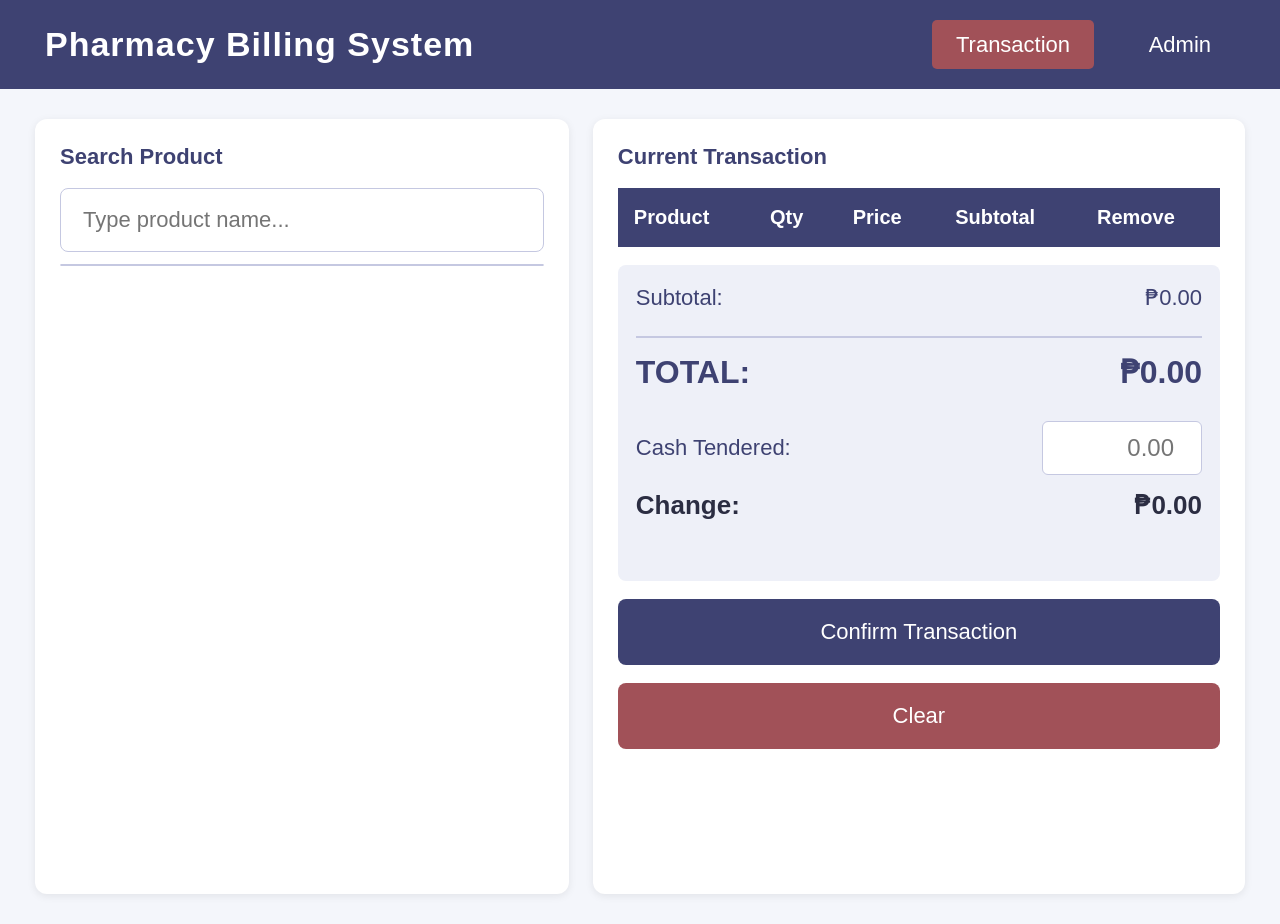
<file: index.html>
<!DOCTYPE html>
<html lang="en">

<head>
    <meta charset="UTF-8">
    <meta name="viewport" content="width=device-width, initial-scale=1.0">
    <title>Pharmacy Billing System</title>
    <link rel="stylesheet" href="style.css">
</head>

<body>

    <!-- NAVBAR -->
    <nav class="navbar">
        <div class="nav-brand">
            Pharmacy Billing System
        </div>
        <div class="nav-links">
            <a href="#" id="navBilling" class="active">Transaction</a>
            <a href="admin.html">Admin</a>
        </div>
    </nav>

    <!-- BILLING VIEW -->
    <div id="billingView" class="main-container">

        <!-- LEFT PANEL -->
        <div class="left-panel">
            <h2>Search Product</h2>
            <input type="text" id="searchInput" placeholder="Type product name..." onkeyup="searchMedicine()">
            <div id="searchResults" class="search-results"></div>

            <!-- RECEIPT PREVIEW -->
            <div id="receiptPreview"
                style="display:none; margin-top: 30px; padding: 25px; border: 1px dashed #c5c8e1; font-family: 'Courier New', Courier, monospace; background: #ffffff; color: #000; box-shadow: 0 2px 10px rgba(0,0,0,0.05);">
                <div id="printableReceipt">
                    <div style="text-align: center; font-weight: bold; font-size: 16px;">ACKNOWLEDGEMENT RECEIPT</div>
                    <div style="font-size: 14px; margin-top: 10px;">No. <span id="receiptNo"></span> <span
                            id="receiptDateTime" style="float: right;"></span></div>
                    <div style="font-size: 14px;">Clrk: Admin</div>
                    <div style="border-top: 1px dashed #000; margin: 10px 0;"></div>
                    <div style="display: flex; font-size: 14px; font-weight: bold;">
                        <span style="flex: 1;">QTY</span>
                        <span style="flex: 3;">DESCRIPTION(S)</span>
                        <span style="flex: 1; text-align: right;">UNIT PRICE</span>
                    </div>
                    <div style="border-top: 1px dashed #000; margin: 10px 0;"></div>

                    <div id="receiptItems" style="font-size: 14px;"></div>

                    <div style="text-align: center; font-size: 14px;">—-------------<span id="receiptTotalItems"></span>
                        item(s)--------------</div>

                    <div style="font-size: 14px; margin-top: 15px;">
                        <div>SUBTOTAL:<span id="rSubtotal" style="float: right;"></span></div>
                        <div>TOTAL:<span id="rTotal" style="float: right;"></span></div>
                        <div style="margin-top: 10px;">Tendered:</div>
                        <div>CASH <span id="rCash" style="float: right;"></span></div>
                        <div>Change: <span id="rChange" style="float: right;"></span></div>
                    </div>
                    <div style="border-top: 1px dashed #000; margin: 10px 0;"></div>
                </div>
                <div class="no-print" style="margin-top: 20px; display: flex; gap: 10px;">
                    <button class="btn-confirm" onclick="printReceipt()">Print</button>
                    <button class="btn-clear" onclick="closeReceipt()">Close</button>
                </div>
            </div>
        </div>

        <!-- RIGHT PANEL -->
        <div class="right-panel">
            <h2>Current Transaction</h2>
            <table class="cart-table">
                <thead>
                    <tr>
                        <th>Product</th>
                        <th>Qty</th>
                        <th>Price</th>
                        <th>Subtotal</th>
                        <th>Remove</th>
                    </tr>
                </thead>
                <tbody id="cartItems"></tbody>
            </table>

            <div class="checkout-section">
                <div class="checkout-row">
                    <span>Subtotal:</span>
                    <span id="subTotalAmount">&#8369;0.00</span>
                </div>
                <div class="checkout-row total-row">
                    <span>TOTAL:</span>
                    <span id="totalAmount">&#8369;0.00</span>
                </div>

                <div class="checkout-row mt-10">
                    <span>Cash Tendered:</span>
                    <input type="number" id="cashTendered" class="cash-input" placeholder="0.00" min="0"
                        onkeyup="calculateChange()" onchange="calculateChange()">
                </div>
                <div class="checkout-row change-row">
                    <span>Change:</span>
                    <span id="changeAmount">&#8369;0.00</span>
                </div>
                <div id="checkoutError" class="error-msg" style="text-align: right; margin-top: 5px;"></div>
            </div>

            <button class="btn-confirm" onclick="confirmTransaction()">
                Confirm Transaction
            </button>
            <button class="btn-clear" onclick="clearCart()">
                Clear
            </button>
        </div>

    </div>

    <script src="main.js"></script>
</body>

</html>
</file>
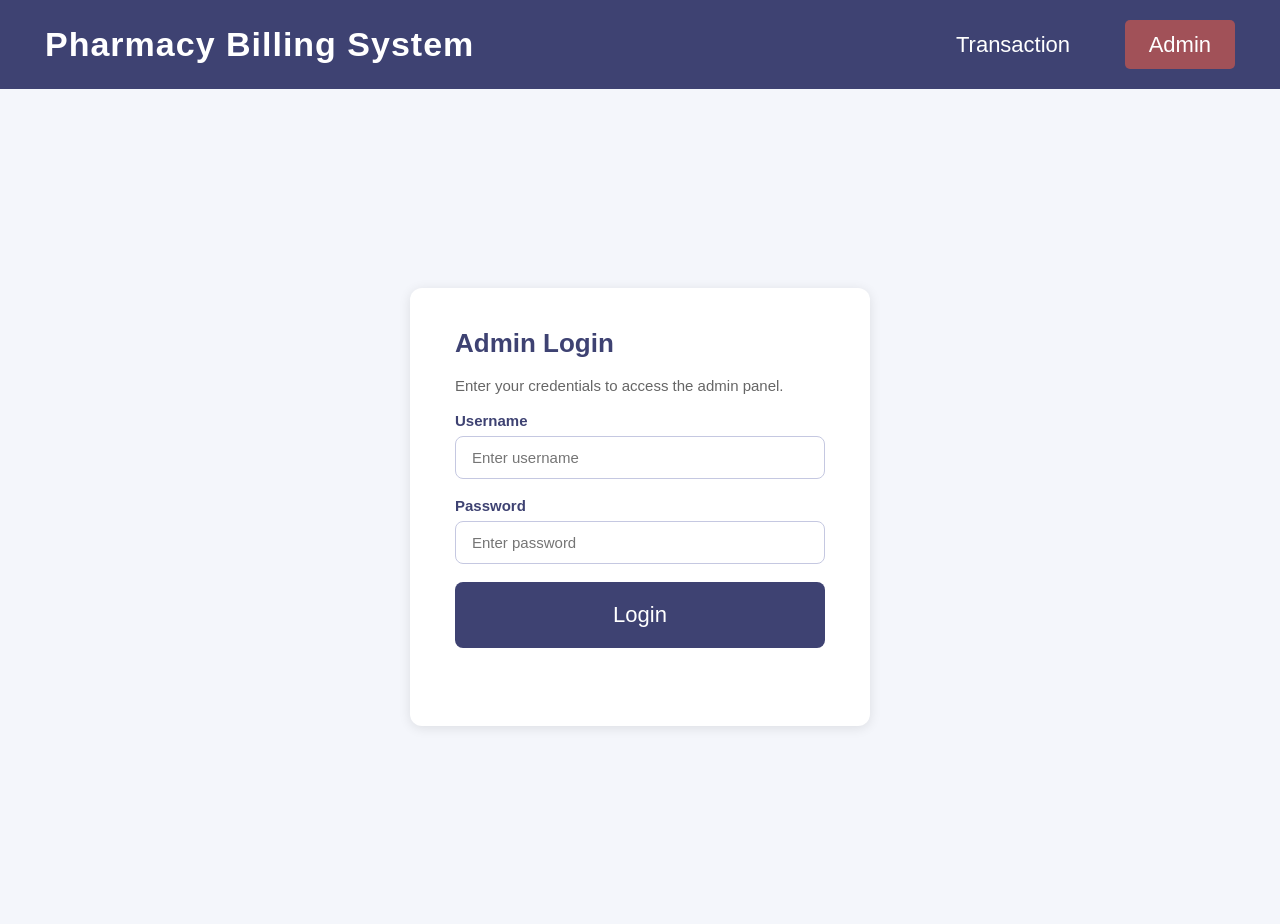
<file: admin.html>
<!DOCTYPE html>
<html lang="en">

<head>
    <meta charset="UTF-8">
    <meta name="viewport" content="width=device-width, initial-scale=1.0">
    <title>Admin | Pharmacy Billing System</title>
    <link rel="stylesheet" href="style.css">
</head>

<body>

    <nav class="navbar">
        <div class="nav-brand">
            Pharmacy Billing System
        </div>
        <div class="nav-links">
            <a href="index.html">Transaction</a>
            <a href="admin.html" class="active">Admin</a>
            <a href="api/auth.php?action=logout" id="navLogout" class="btn-logout" style="display:none;">Logout</a>
        </div>
    </nav>

    <!-- LOGIN SECTION -->
    <div id="adminLoginSection" style="display:none;">
        <div class="login-container">
            <div class="login-card">
                <h2>Admin Login</h2>
                <p>Enter your credentials to access the admin panel.</p>

                <div class="form-group">
                    <label for="username">Username</label>
                    <input type="text" id="username" placeholder="Enter username"
                        onkeydown="if(event.key==='Enter') handleLogin()">
                </div>

                <div class="form-group">
                    <label for="password">Password</label>
                    <input type="password" id="password" placeholder="Enter password"
                        onkeydown="if(event.key==='Enter') handleLogin()">
                </div>

                <button class="btn-confirm" onclick="handleLogin()">Login</button>
                <div id="loginError" class="error-msg"></div>
            </div>
        </div>
    </div>

    <!-- ADMIN PANEL SECTION -->
    <div id="adminPanelSection" style="display:none;">
        <div class="admin-wrapper">

            <div class="admin-tabs">
                <button class="admin-tab-btn active" id="tabInventory" onclick="showAdminTab('inventory')">Inventory Management</button>
                <button class="admin-tab-btn" id="tabTransactions" onclick="showAdminTab('transactions')">Transaction History & Report</button>
            </div>

            <!-- INVENTORY VIEW -->
            <div id="adminInventoryView" class="admin-main-row">

                <!-- LEFT COLUMN -->
                <div class="admin-left-col">

                    <!-- ADD PRODUCT FORM -->
                    <div class="admin-form-panel">
                        <h2>Add Product</h2>

                        <div class="form-group">
                            <label for="medicineName">Product Name</label>
                            <input type="text" id="medicineName" placeholder="e.g. Cotton Balls, Biogesic, Alcohol">
                        </div>

                        <div class="form-group">
                            <label for="medicinePrice">Price (&#8369;)</label>
                            <input type="number" id="medicinePrice" placeholder="e.g. 8.50" min="0" step="0.01">
                        </div>

                        <div class="form-group">
                            <label for="medicineExp">Expiration Date (Optional)</label>
                            <input type="date" id="medicineExp">
                        </div>

                        <button class="btn-confirm" onclick="addMedicine()">
                            Add Product
                        </button>

                        <div id="adminMsg" class="admin-msg"></div>
                    </div>

                    <!-- ACCORDION: CHANGE CREDENTIALS -->
                    <div class="accordion-panel">
                        <div class="accordion-header" onclick="toggleAccordion('credBody', this)">
                            <span>Change Credentials</span>
                            <span class="accordion-arrow">&#9660;</span>
                        </div>
                        <div class="accordion-body" id="credBody" style="display:none;">
                            <div class="form-group">
                                <label for="currentPassword">Current Password</label>
                                <input type="password" id="currentPassword" placeholder="Enter current password">
                            </div>
                            <div class="form-group">
                                <label for="newUsername">New Username</label>
                                <input type="text" id="newUsername" placeholder="Enter new username">
                            </div>
                            <div class="form-group">
                                <label for="newPassword">New Password</label>
                                <input type="password" id="newPassword" placeholder="At least 6 characters">
                            </div>
                            <div class="form-group">
                                <label for="confirmPassword">Confirm New Password</label>
                                <input type="password" id="confirmPassword" placeholder="Repeat new password">
                            </div>
                            <button class="btn-confirm" onclick="changeCredentials()">
                                Save Credentials
                            </button>
                            <div id="credMsg" class="admin-msg"></div>
                        </div>
                    </div>

                    <!-- ACCORDION: DANGER ZONE -->
                    <div class="accordion-panel danger-accordion">
                        <div class="accordion-header" onclick="toggleAccordion('dangerBody', this)">
                            <span>Delete Transaction History</span>
                            <span class="accordion-arrow">&#9660;</span>
                        </div>
                        <div class="accordion-body" id="dangerBody" style="display:none;">
                            <p class="danger-desc">Select a date range to permanently delete transactions. This cannot be undone.</p>
                            
                            <div class="form-group" style="margin-top: 10px;">
                                <label for="delStartDate">From Date:</label>
                                <input type="date" id="delStartDate">
                            </div>
                            <div class="form-group" style="margin-bottom: 10px;">
                                <label for="delEndDate">To Date:</label>
                                <input type="date" id="delEndDate">
                            </div>

                            <button class="btn-danger" onclick="confirmClearTransactions()">
                                Delete Transactions
                            </button>
                            <div id="clearMsg" class="admin-msg"></div>
                        </div>
                    </div>

                </div>

                <!-- RIGHT COLUMN: PRODUCT LIST -->
                <div class="admin-list-panel">
                    <h2>Product List</h2>
                    <input type="text" id="adminSearch" placeholder="Search product..." onkeyup="filterAdminList()">
                    <table class="cart-table">
                        <thead>
                            <tr>
                                <th>Product Name</th>
                                <th>Price</th>
                                <th>Expiration Date</th>
                                <th>Actions</th>
                            </tr>
                        </thead>
                        <tbody id="medicineList"></tbody>
                    </table>
                </div>

            </div>

            <!-- TRANSACTIONS VIEW -->
            <div id="adminTransactionsView" style="display:none;">
                <div class="transactions-panel">
                    <h2>Sales Report & Transaction History</h2>
                    
                    <div class="filter-row">
                        <div class="filter-group">
                            <label for="startDate">From:</label>
                            <input type="date" id="startDate">
                        </div>
                        <div class="filter-group">
                            <label for="endDate">To:</label>
                            <input type="date" id="endDate">
                        </div>
                        <button class="btn-filter" onclick="filterTransactions()">Filter Data</button>
                    </div>

                    <div class="report-summary">
                        <div class="summary-card">
                            <span class="summary-label">Total Transactions</span>
                            <span class="summary-value" id="reportTotalTransactions">0</span>
                        </div>
                        <div class="summary-card">
                            <span class="summary-label">Total Revenue</span>
                            <span class="summary-value" id="reportTotalRevenue">&#8369;0.00</span>
                        </div>
                    </div>

                    <table class="cart-table">
                        <thead>
                            <tr>
                                <th>Transaction ID</th>
                                <th>Date</th>
                                <th>Items Purchased</th>
                                <th>Subtotal</th>
                                <th>Total</th>
                                <th>Cash</th>
                                <th>Change</th>
                            </tr>
                        </thead>
                        <tbody id="transactionList"></tbody>
                    </table>
                </div>
            </div>

        </div>

        <!-- EDIT MODAL -->
        <div id="editModal" class="modal-overlay" style="display:none;">
            <div class="modal-card">
                <h3>Edit Product</h3>

                <input type="hidden" id="editId">

                <div class="form-group">
                    <label for="editName">Product Name</label>
                    <input type="text" id="editName" placeholder="Product name">
                </div>

                <div class="form-group">
                    <label for="editPrice">Price (&#8369;)</label>
                    <input type="number" id="editPrice" placeholder="Price" min="0" step="0.01">
                </div>

                <div class="form-group">
                    <label for="editExp">Expiration Date</label>
                    <input type="date" id="editExp">
                </div>

                <div class="modal-buttons">
                    <button class="btn-confirm" onclick="saveEdit()">Save</button>
                    <button class="btn-clear" onclick="closeModal()">Cancel</button>
                </div>
            </div>
        </div>

    </div>

    <script src="main.js"></script>
</body>

</html>
</file>
<file: style.css>
/* RESET */
* {
    margin: 0;
    padding: 0;
    box-sizing: border-box;
    font-family: Arial, sans-serif;
}

body {
    background-color: #F4F6FB;
    color: #2B2D42;
    font-size: 20px;
}

/* NAVBAR */
.navbar {
    background-color: #3E4272;
    padding: 25px 45px;
    display: flex;
    justify-content: space-between;
    align-items: center;
}

.nav-brand {
    color: #ffffff;
    font-size: 34px;
    font-weight: bold;
    letter-spacing: 1px;
    display: flex;
    align-items: center;
    gap: 15px;
}

.nav-logo {
    height: 40px;
    width: auto;
    border-radius: 5px;
}

.nav-links a {
    color: #ffffff;
    text-decoration: none;
    margin-left: 25px;
    font-size: 22px;
    padding: 12px 24px;
    border-radius: 5px;
    transition: background 0.2s;
}

.nav-links a:hover {
    background-color: #A15158;
}

.nav-links a.active {
    background-color: #A15158;
}

.btn-logout {
    background-color: #A15158;
    color: #ffffff;
    text-decoration: none;
    padding: 8px 18px;
    border-radius: 5px;
    font-size: 16px;
    margin-left: 20px;
    transition: background 0.2s;
}

.btn-logout:hover {
    background-color: #8a4048;
}

/* MAIN CONTAINER */
.main-container {
    display: flex;
    gap: 24px;
    padding: 30px 35px;
    min-height: calc(100vh - 65px);
}

/* LEFT PANEL */
.left-panel {
    background-color: #ffffff;
    border-radius: 12px;
    padding: 25px;
    width: 45%;
    box-shadow: 0 2px 8px rgba(0, 0, 0, 0.08);
}

.left-panel h2 {
    color: #3E4272;
    margin-bottom: 18px;
    font-size: 22px;
}

.left-panel input {
    width: 100%;
    padding: 18px 22px;
    border: 1px solid #c5c8e1;
    border-radius: 8px;
    font-size: 22px;
    outline: none;
    margin-bottom: 12px;
}

.left-panel input:focus {
    border-color: #3E4272;
}

/* SEARCH RESULTS */
.search-results {
    border: 1px solid #c5c8e1;
    border-radius: 8px;
    max-height: 450px;
    overflow-y: auto;
}

.search-item {
    padding: 18px 22px;
    cursor: pointer;
    border-bottom: 1px solid #eeeff5;
    font-size: 20px;
    display: flex;
    justify-content: space-between;
    align-items: center;
    gap: 15px;
}

.search-item:hover {
    background-color: #eef0f8;
}

.search-item .medicine-info {
    display: flex;
    flex-direction: column;
    gap: 5px;
}

.search-item .medicine-name {
    font-weight: bold;
    font-size: 24px;
    color: #2B2D42;
}

.search-item .medicine-sub {
    font-size: 18px;
    color: #888;
}

.search-item span.price {
    color: #A15158;
    font-weight: bold;
    font-size: 24px;
    white-space: nowrap;
}

/* RIGHT PANEL */
.right-panel {
    background-color: #ffffff;
    border-radius: 12px;
    padding: 25px;
    width: 55%;
    box-shadow: 0 2px 8px rgba(0, 0, 0, 0.08);
    display: flex;
    flex-direction: column;
    gap: 18px;
}

.right-panel h2 {
    color: #3E4272;
    font-size: 22px;
}

/* CART TABLE */
.cart-table {
    width: 100%;
    border-collapse: collapse;
    font-size: 20px;
}

.cart-table th {
    background-color: #3E4272;
    color: #ffffff;
    padding: 18px 16px;
    text-align: left;
    font-size: 20px;
}

.cart-table td {
    padding: 16px;
    border-bottom: 1px solid #eeeff5;
    font-size: 20px;
}

.cart-table tbody tr:hover {
    background-color: #f7f8fc;
}

/* BUTTONS */
.btn-confirm {
    background-color: #3E4272;
    color: #ffffff;
    border: none;
    padding: 20px 24px;
    border-radius: 8px;
    font-size: 22px;
    cursor: pointer;
    width: 100%;
    transition: background 0.2s;
}

.btn-confirm:hover {
    background-color: #2e3159;
}

.btn-clear {
    background-color: #A15158;
    color: #ffffff;
    border: none;
    padding: 20px 24px;
    border-radius: 8px;
    font-size: 22px;
    cursor: pointer;
    width: 100%;
    transition: background 0.2s;
}

.btn-clear:hover {
    background-color: #8a4048;
}

/* LOGIN PAGE */
.login-container {
    display: flex;
    justify-content: center;
    align-items: center;
    min-height: calc(100vh - 65px);
    padding: 20px;
}

.login-card {
    background-color: #ffffff;
    border-radius: 12px;
    padding: 40px 45px;
    width: 100%;
    max-width: 460px;
    box-shadow: 0 2px 12px rgba(0, 0, 0, 0.10);
    display: flex;
    flex-direction: column;
    gap: 18px;
}

.login-card h2 {
    color: #3E4272;
    font-size: 26px;
}

.login-card p {
    color: #666;
    font-size: 15px;
}

/* FORM GROUP */
.form-group {
    display: flex;
    flex-direction: column;
    gap: 7px;
}

.form-group label {
    font-size: 15px;
    font-weight: bold;
    color: #3E4272;
}

.form-group input,
.form-group select {
    padding: 12px 16px;
    border: 1px solid #c5c8e1;
    border-radius: 8px;
    font-size: 15px;
    outline: none;
    background-color: #ffffff;
}

.form-group input:focus,
.form-group select:focus {
    border-color: #3E4272;
}

/* ERROR AND MESSAGE */
.error-msg {
    color: #A15158;
    font-size: 14px;
    min-height: 20px;
}

.admin-msg {
    font-size: 14px;
    min-height: 20px;
    margin-top: 5px;
}

/* ADMIN PAGE */
.admin-wrapper {
    display: flex;
    flex-direction: column;
    gap: 24px;
    padding: 30px 35px;
}

.admin-main-row {
    display: flex;
    gap: 24px;
    align-items: flex-start;
}

.admin-left-col {
    display: flex;
    flex-direction: column;
    gap: 16px;
    width: 35%;
    flex-shrink: 0;
}

.admin-container {
    align-items: flex-start;
}

.admin-form-panel {
    background-color: #ffffff;
    border-radius: 12px;
    padding: 25px;
    width: 100%;
    box-shadow: 0 2px 8px rgba(0, 0, 0, 0.08);
    display: flex;
    flex-direction: column;
    gap: 18px;
}

.admin-form-panel h2 {
    color: #3E4272;
    font-size: 22px;
}

.admin-list-panel {
    background-color: #ffffff;
    border-radius: 12px;
    padding: 25px;
    flex: 1;
    box-shadow: 0 2px 8px rgba(0, 0, 0, 0.08);
    display: flex;
    flex-direction: column;
    gap: 18px;
}

.admin-list-panel h2 {
    color: #3E4272;
    font-size: 22px;
}

.admin-list-panel input {
    width: 100%;
    padding: 12px 16px;
    border: 1px solid #c5c8e1;
    border-radius: 8px;
    font-size: 15px;
    outline: none;
}

.admin-list-panel input:focus {
    border-color: #3E4272;
}

/* DANGER ZONE */
.danger-panel {
    border: 2px solid #f5c6cb;
    background-color: #fff8f8;
}

.danger-panel h2 {
    color: #A15158 !important;
}

.danger-desc {
    font-size: 14px;
    color: #666;
    line-height: 1.6;
}

.btn-danger {
    background-color: #A15158;
    color: #ffffff;
    border: none;
    padding: 14px 20px;
    border-radius: 8px;
    font-size: 16px;
    cursor: pointer;
    width: 100%;
    font-weight: bold;
    transition: background 0.2s;
}

.btn-danger:hover {
    background-color: #8a4048;
}

/* ACCORDION */
.accordion-panel {
    background-color: #ffffff;
    border-radius: 12px;
    box-shadow: 0 2px 8px rgba(0,0,0,0.08);
    overflow: hidden;
    width: 100%;
}

.accordion-header {
    display: flex;
    justify-content: space-between;
    align-items: center;
    padding: 18px 22px;
    cursor: pointer;
    background-color: #ffffff;
    font-size: 15px;
    font-weight: bold;
    color: #3E4272;
    user-select: none;
    transition: background 0.2s;
}

.accordion-header:hover {
    background-color: #eef0f8;
}

.accordion-arrow {
    font-size: 12px;
    transition: transform 0.25s ease;
    color: #888;
}

.accordion-arrow.open {
    transform: rotate(180deg);
}

.accordion-body {
    padding: 0 22px 20px 22px;
    display: flex;
    flex-direction: column;
    gap: 14px;
}

.danger-accordion .accordion-header {
    color: #A15158;
}

.danger-accordion .accordion-header:hover {
    background-color: #fff0f1;
}


/* ACTION BUTTONS IN TABLE */
.btn-edit {
    background-color: #3E4272;
    color: #ffffff;
    border: none;
    padding: 8px 14px;
    border-radius: 6px;
    cursor: pointer;
    font-size: 14px;
    margin-right: 6px;
}

.btn-edit:hover {
    background-color: #2e3159;
}

.btn-delete {
    background-color: #A15158;
    color: #ffffff;
    border: none;
    padding: 8px 14px;
    border-radius: 6px;
    cursor: pointer;
    font-size: 14px;
}

.btn-delete:hover {
    background-color: #8a4048;
}

/* MODAL */
.modal-overlay {
    position: fixed;
    top: 0;
    left: 0;
    width: 100%;
    height: 100%;
    background-color: rgba(0, 0, 0, 0.45);
    display: flex;
    justify-content: center;
    align-items: center;
    z-index: 999;
}

.modal-card {
    background-color: #ffffff;
    border-radius: 12px;
    padding: 35px;
    width: 100%;
    max-width: 450px;
    display: flex;
    flex-direction: column;
    gap: 18px;
    box-shadow: 0 4px 20px rgba(0, 0, 0, 0.15);
}

.modal-card h3 {
    color: #3E4272;
    font-size: 20px;
}

.modal-buttons {
    display: flex;
    gap: 12px;
}

.modal-buttons .btn-confirm,
.modal-buttons .btn-clear {
    width: 50%;
}

/* TRANSACTIONS PAGE */
.transactions-panel {
    background-color: #ffffff;
    border-radius: 12px;
    padding: 25px;
    width: 100%;
    box-shadow: 0 2px 8px rgba(0, 0, 0, 0.08);
    display: flex;
    flex-direction: column;
    gap: 18px;
}

.transactions-panel h2 {
    color: #3E4272;
    font-size: 22px;
}

/* QUANTITY INPUT IN CART */
.qty-input {
    width: 80px;
    padding: 10px 12px;
    border: 1px solid #c5c8e1;
    border-radius: 6px;
    font-size: 20px;
    text-align: center;
}

/* CHECKOUT SECTION */
.checkout-section {
    background-color: #eef0f8;
    border-radius: 8px;
    padding: 20px 18px;
    display: flex;
    flex-direction: column;
    gap: 15px;
    font-size: 22px;
    color: #3E4272;
}

.checkout-row {
    display: flex;
    justify-content: space-between;
    align-items: center;
}

.total-row {
    font-size: 32px;
    font-weight: bold;
    border-top: 2px solid #c5c8e1;
    padding-top: 15px;
    margin-top: 10px;
}

.mt-10 {
    margin-top: 15px;
}

.cash-input {
    width: 160px;
    padding: 12px;
    border: 1px solid #c5c8e1;
    border-radius: 6px;
    font-size: 24px;
    text-align: right;
    outline: none;
}

.change-row {
    font-weight: bold;
    color: #2B2D42;
    font-size: 26px;
}

/* RECEIPT STYLES */
.receipt-card {
    width: 320px;
    padding: 20px;
    color: #000;
    font-family: 'Courier New', Courier, monospace;
}

.receipt-title {
    text-align: center;
    font-size: 18px;
    margin-bottom: 2px;
}

.receipt-subtitle {
    text-align: center;
    font-size: 12px;
    margin-bottom: 10px;
}

.receipt-divider {
    border-top: 1px dashed #000;
    margin: 10px 0;
}

.receipt-table {
    width: 100%;
    font-size: 12px;
    text-align: left;
}

.receipt-table th,
.receipt-table td {
    padding: 4px 0;
}

.receipt-row {
    display: flex;
    justify-content: space-between;
    font-size: 12px;
    margin-bottom: 4px;
}

.receipt-total {
    font-weight: bold;
    font-size: 14px;
}

.receipt-footer {
    text-align: center;
    font-size: 12px;
    margin-top: 10px;
}

@media print {
    body * {
        visibility: hidden;
    }

    #printableReceipt,
    #printableReceipt * {
        visibility: visible;
    }

    #printableReceipt {
        position: absolute;
        left: 0;
        top: 0;
        width: 100%;
        height: auto;
        box-shadow: none;
        margin: 0;
        padding: 0;
    }

    .no-print {
        display: none !important;
    }
}

/* ADMIN TABS */
.admin-tabs {
    display: flex;
    gap: 10px;
    margin-bottom: 20px;
}

.admin-tab-btn {
    padding: 12px 24px;
    background-color: #ffffff;
    border: 1px solid #c5c8e1;
    border-radius: 8px;
    font-size: 18px;
    color: #3E4272;
    cursor: pointer;
    font-weight: bold;
    transition: all 0.2s;
}

.admin-tab-btn:hover {
    background-color: #eef0f8;
}

.admin-tab-btn.active {
    background-color: #3E4272;
    color: #ffffff;
    border-color: #3E4272;
}

/* REPORT SUMMARY */
.report-summary {
    display: flex;
    gap: 20px;
    margin-bottom: 25px;
}

.summary-card {
    background-color: #f7f8fc;
    border: 1px solid #eef0f8;
    border-radius: 12px;
    padding: 20px;
    flex: 1;
    display: flex;
    flex-direction: column;
    gap: 10px;
    box-shadow: 0 1px 4px rgba(0,0,0,0.05);
}

.summary-label {
    font-size: 16px;
    color: #666;
    font-weight: bold;
    text-transform: uppercase;
}

.summary-value {
    font-size: 36px;
    color: #3E4272;
    font-weight: bold;
}

/* FILTER ROW */
.filter-row {
    display: flex;
    gap: 15px;
    align-items: center;
    margin-bottom: 20px;
    background-color: #f7f8fc;
    padding: 15px;
    border-radius: 8px;
}

.filter-group {
    display: flex;
    align-items: center;
    gap: 10px;
}

.filter-group label {
    font-size: 16px;
    font-weight: bold;
    color: #3E4272;
}

.filter-group input[type="date"] {
    padding: 10px;
    border: 1px solid #c5c8e1;
    border-radius: 6px;
    font-size: 16px;
    outline: none;
}

.filter-group input[type="date"]:focus {
    border-color: #3E4272;
}

.btn-filter {
    background-color: #3E4272;
    color: #ffffff;
    border: none;
    padding: 12px 24px;
    border-radius: 6px;
    font-size: 16px;
    cursor: pointer;
    font-weight: bold;
    transition: background 0.2s;
}

.btn-filter:hover {
    background-color: #2e3159;
}

/* EXPIRATION HIGHLIGHTS */
tr.expired-row td {
    background-color: #ffeaea !important;
    color: #A15158;
}

tr.expiring-row td {
    background-color: #fff8d6 !important;
    color: #856404;
}

.expired-text {
    color: #A15158;
    font-weight: bold;
    font-size: 14px;
    margin-top: 4px;
}
</file>
